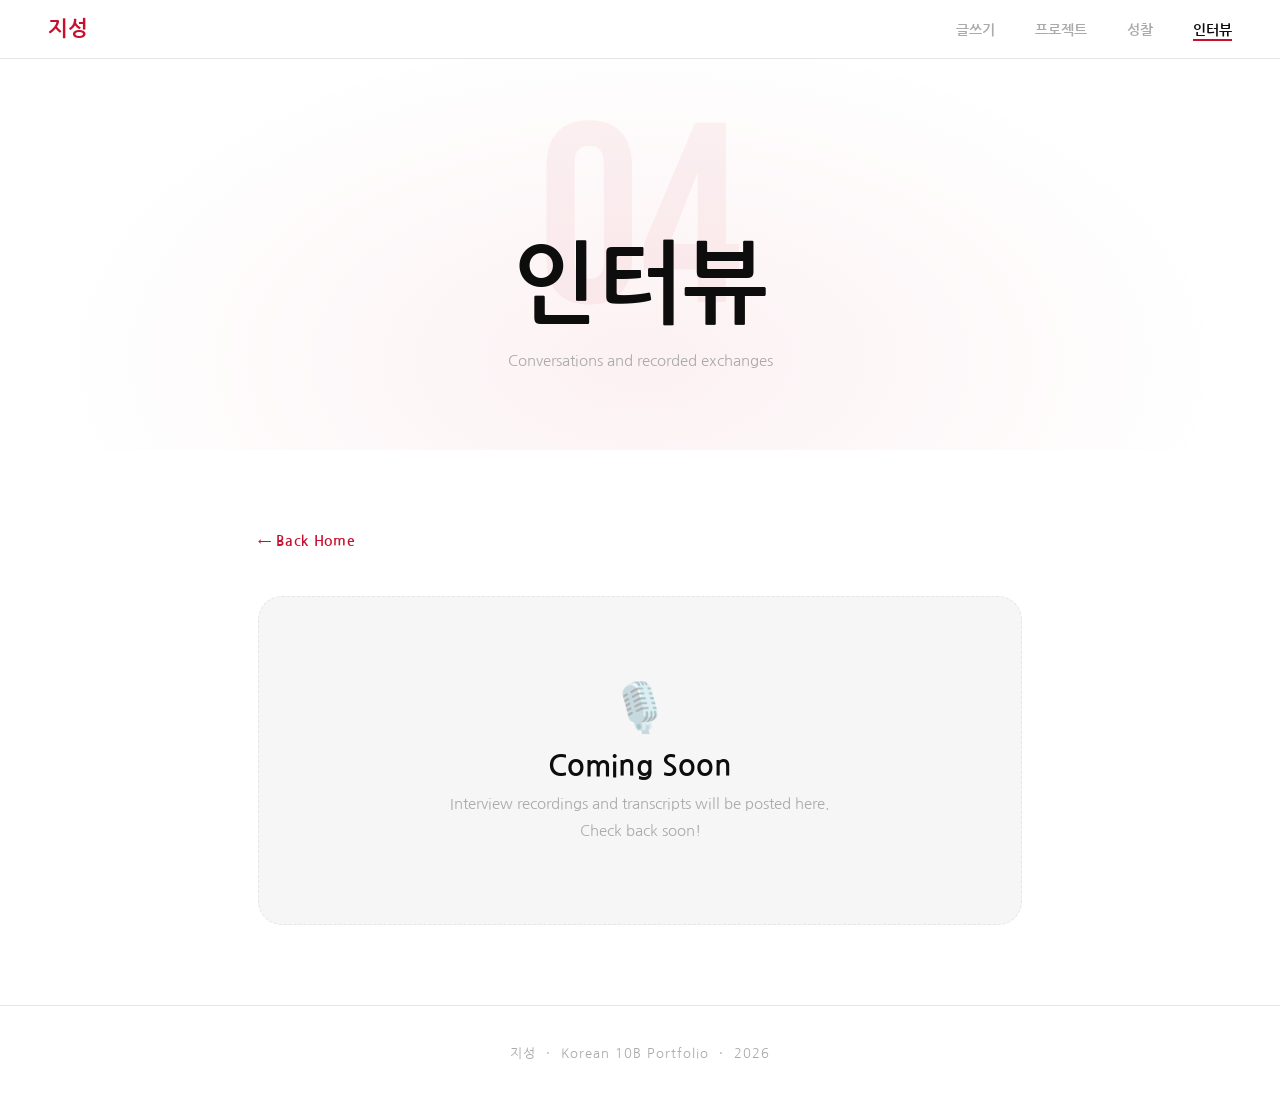
<file: interviews.html>
<!DOCTYPE html>
<html lang="ko">
<head>
  <meta charset="UTF-8" />
  <meta name="viewport" content="width=device-width, initial-scale=1.0" />
  <title>Interviews — Jiseong</title>
  <link rel="stylesheet" href="page-template.css" />
</head>
<body>
  <nav class="navbar">
    <a href="index.html" class="nav-logo">지성</a>
    <ul class="nav-links">
      <li><a href="writings.html">글쓰기</a></li>
      <li><a href="projects.html">프로젝트</a></li>
      <li><a href="reflection.html">성찰</a></li>
      <li><a href="interviews.html" class="active">인터뷰</a></li>
    </ul>
    <button class="hamburger" onclick="this.previousElementSibling.classList.toggle('open')">&#9776;</button>
  </nav>

  <section class="page-hero">
    <div class="page-hero-bg"></div>
    <div class="page-num">04</div>
    <h1 class="page-title">인터뷰</h1>
    <p class="page-sub">Conversations and recorded exchanges</p>
  </section>

  <div class="placeholder-section">
    <a href="index.html" class="back-link">← Back Home</a>
    <div class="placeholder-box">
      <div class="ph-icon">🎙️</div>
      <h3>Coming Soon</h3>
      <p>Interview recordings and transcripts will be posted here.<br />Check back soon!</p>
    </div>
  </div>

  <footer class="footer">
    <p>지성 &nbsp;·&nbsp; Korean 10B Portfolio &nbsp;·&nbsp; 2026</p>
  </footer>
</body>
</html>
</file>
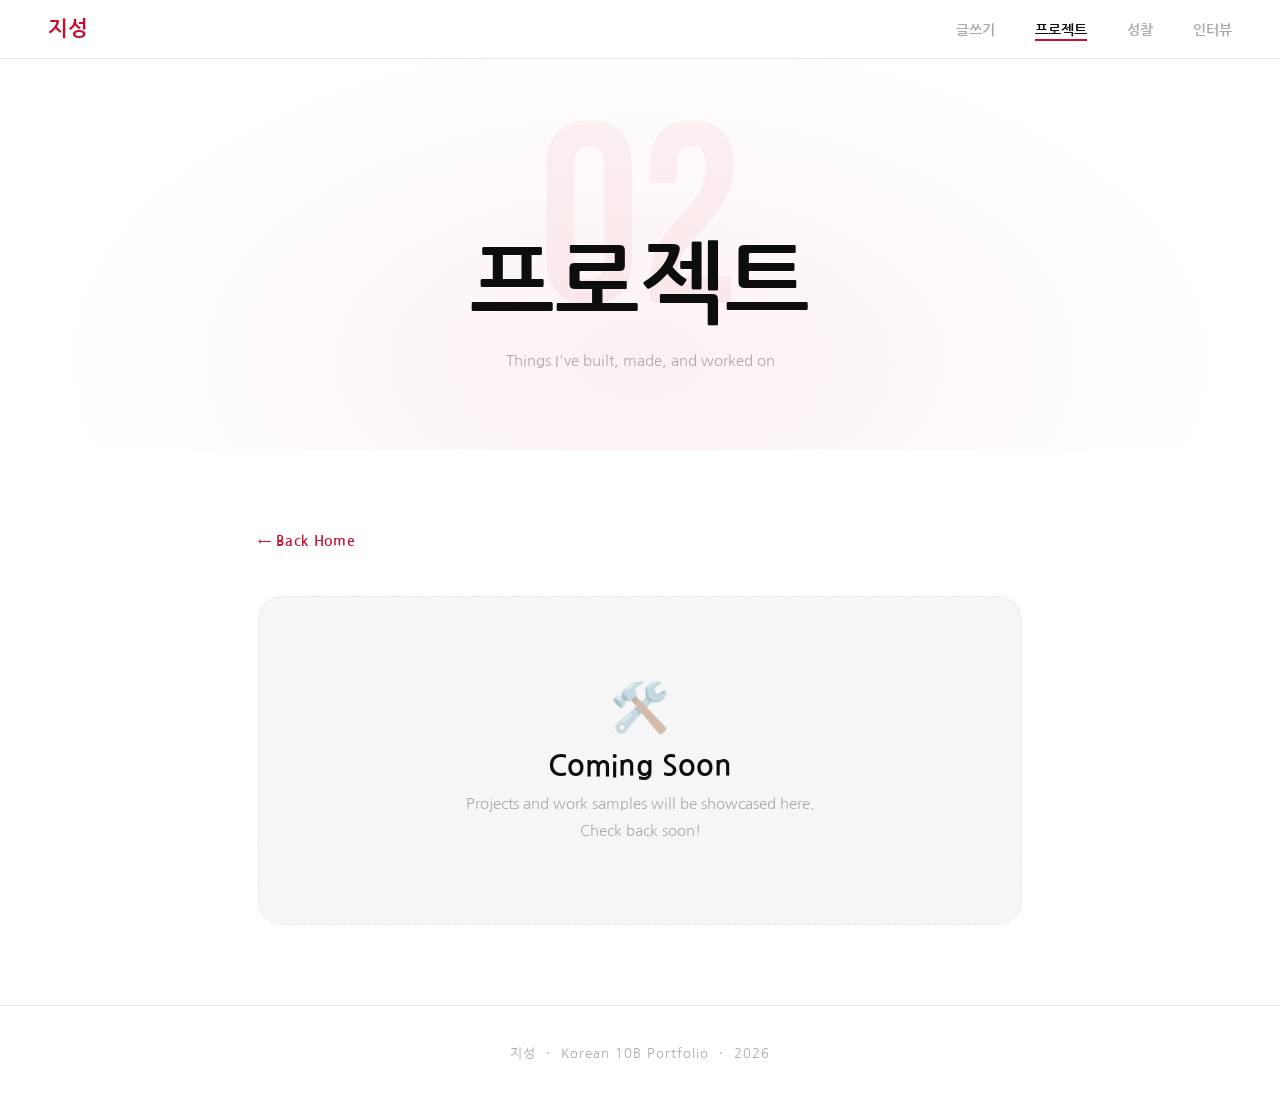
<file: projects.html>
<!DOCTYPE html>
<html lang="ko">
<head>
  <meta charset="UTF-8" />
  <meta name="viewport" content="width=device-width, initial-scale=1.0" />
  <title>Projects — Jiseong</title>
  <link rel="stylesheet" href="page-template.css" />
</head>
<body>
  <nav class="navbar">
    <a href="index.html" class="nav-logo">지성</a>
    <ul class="nav-links">
      <li><a href="writings.html">글쓰기</a></li>
      <li><a href="projects.html" class="active">프로젝트</a></li>
      <li><a href="reflection.html">성찰</a></li>
      <li><a href="interviews.html">인터뷰</a></li>
    </ul>
    <button class="hamburger" onclick="this.previousElementSibling.classList.toggle('open')">&#9776;</button>
  </nav>

  <section class="page-hero">
    <div class="page-hero-bg"></div>
    <div class="page-num">02</div>
    <h1 class="page-title">프로젝트</h1>
    <p class="page-sub">Things I've built, made, and worked on</p>
  </section>

  <div class="placeholder-section">
    <a href="index.html" class="back-link">← Back Home</a>
    <div class="placeholder-box">
      <div class="ph-icon">🛠️</div>
      <h3>Coming Soon</h3>
      <p>Projects and work samples will be showcased here.<br />Check back soon!</p>
    </div>
  </div>

  <footer class="footer">
    <p>지성 &nbsp;·&nbsp; Korean 10B Portfolio &nbsp;·&nbsp; 2026</p>
  </footer>
</body>
</html>
</file>
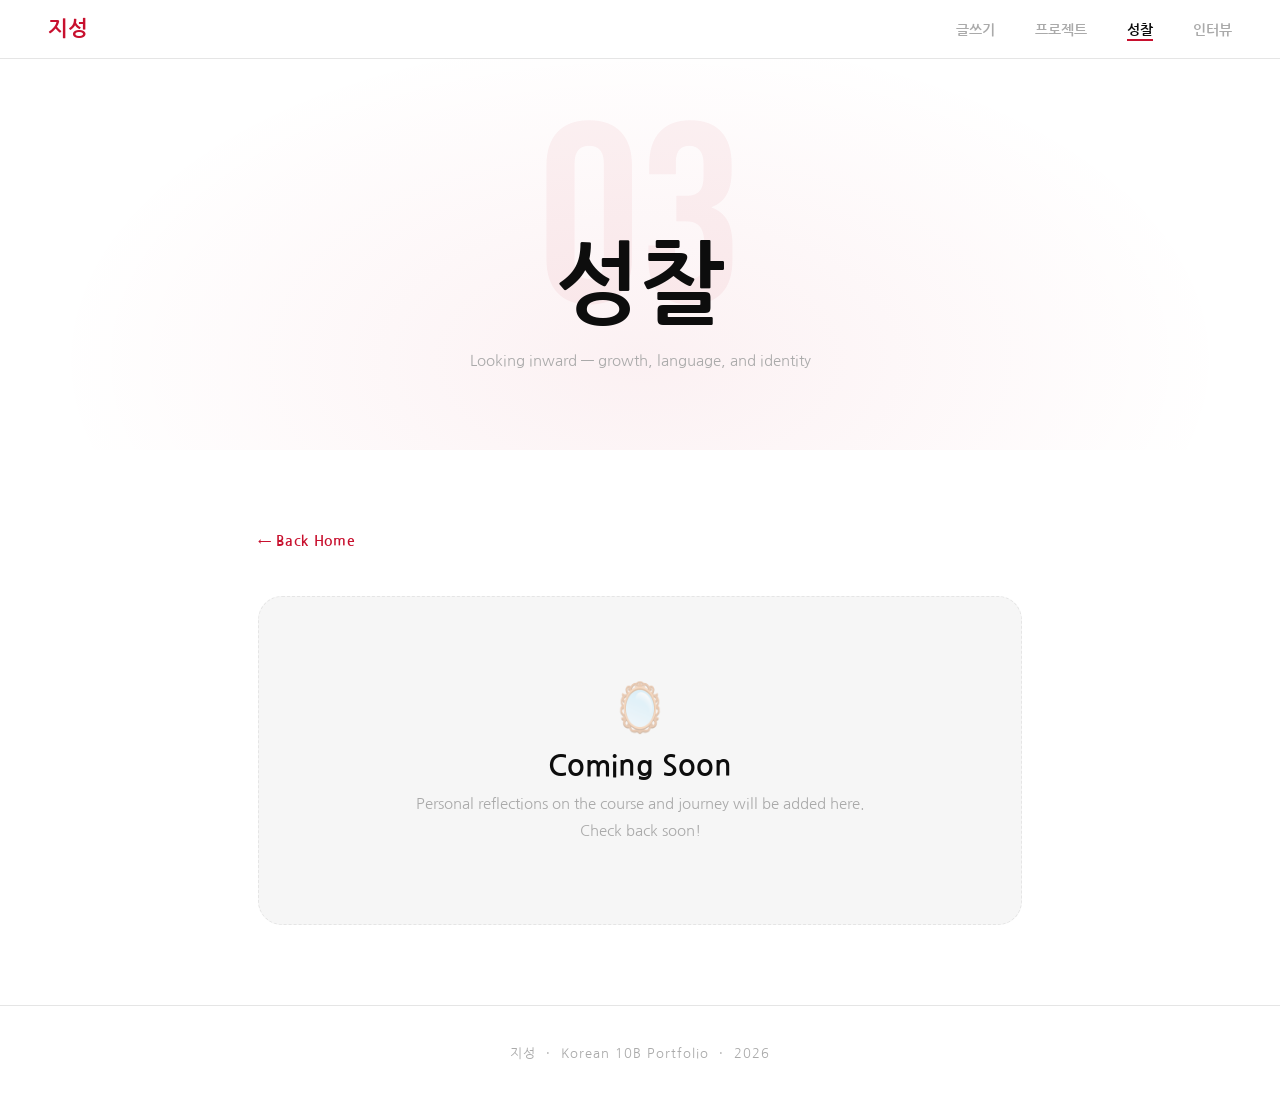
<file: reflection.html>
<!DOCTYPE html>
<html lang="ko">
<head>
  <meta charset="UTF-8" />
  <meta name="viewport" content="width=device-width, initial-scale=1.0" />
  <title>Reflection — Jiseong</title>
  <link rel="stylesheet" href="page-template.css" />
</head>
<body>
  <nav class="navbar">
    <a href="index.html" class="nav-logo">지성</a>
    <ul class="nav-links">
      <li><a href="writings.html">글쓰기</a></li>
      <li><a href="projects.html">프로젝트</a></li>
      <li><a href="reflection.html" class="active">성찰</a></li>
      <li><a href="interviews.html">인터뷰</a></li>
    </ul>
    <button class="hamburger" onclick="this.previousElementSibling.classList.toggle('open')">&#9776;</button>
  </nav>

  <section class="page-hero">
    <div class="page-hero-bg"></div>
    <div class="page-num">03</div>
    <h1 class="page-title">성찰</h1>
    <p class="page-sub">Looking inward — growth, language, and identity</p>
  </section>

  <div class="placeholder-section">
    <a href="index.html" class="back-link">← Back Home</a>
    <div class="placeholder-box">
      <div class="ph-icon">🪞</div>
      <h3>Coming Soon</h3>
      <p>Personal reflections on the course and journey will be added here.<br />Check back soon!</p>
    </div>
  </div>

  <footer class="footer">
    <p>지성 &nbsp;·&nbsp; Korean 10B Portfolio &nbsp;·&nbsp; 2026</p>
  </footer>
</body>
</html>
</file>
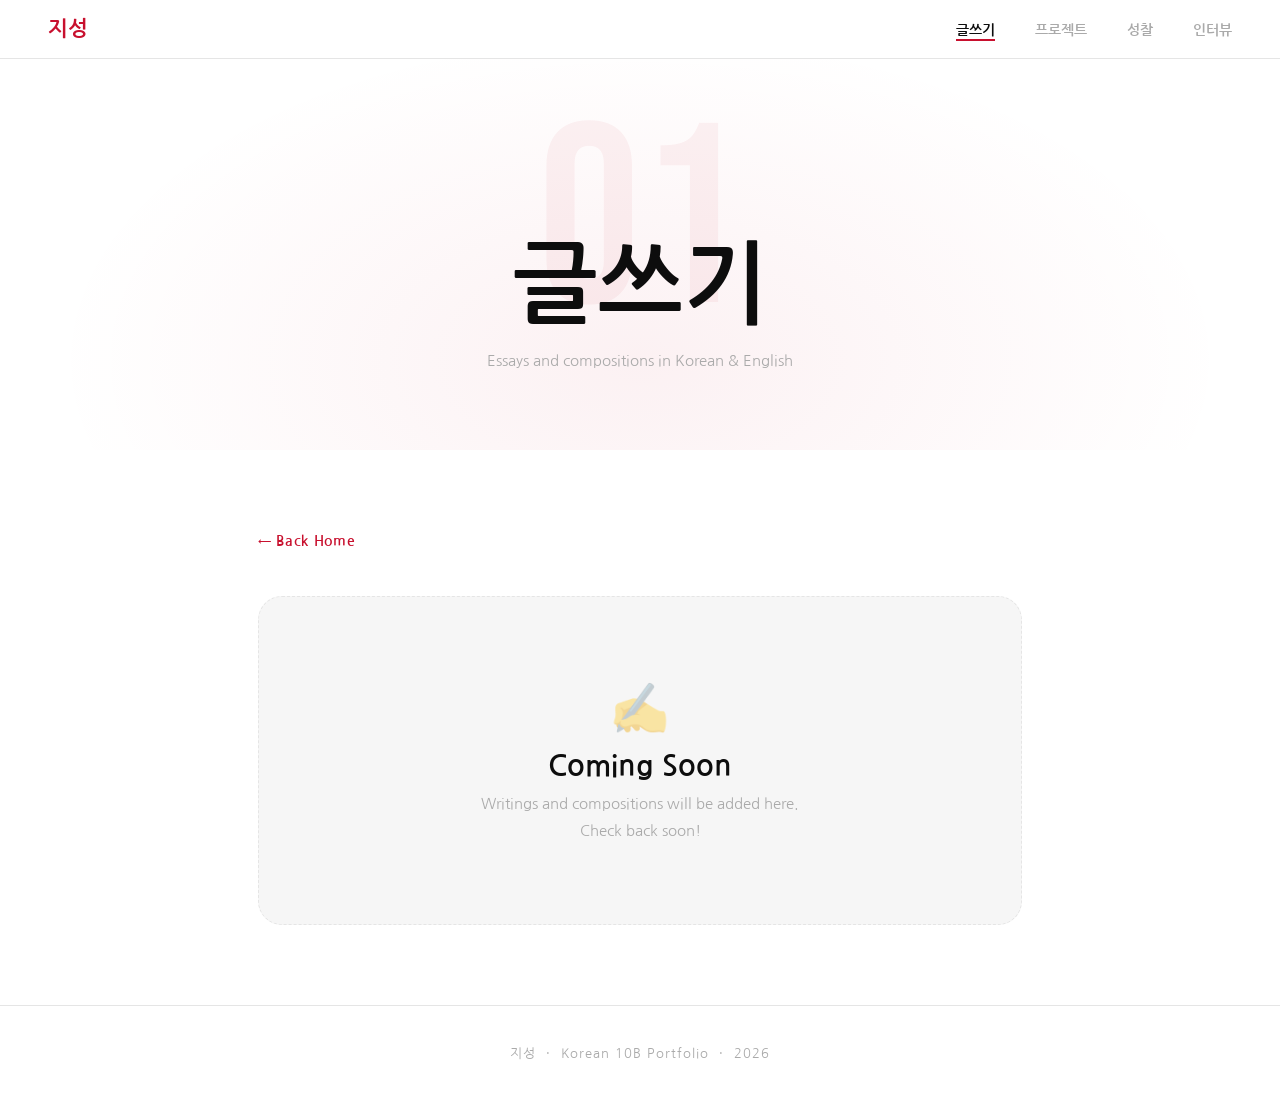
<file: writings.html>
<!DOCTYPE html>
<html lang="ko">
<head>
  <meta charset="UTF-8" />
  <meta name="viewport" content="width=device-width, initial-scale=1.0" />
  <title>Writings — Jiseong</title>
  <link rel="stylesheet" href="page-template.css" />
</head>
<body>
  <nav class="navbar">
    <a href="index.html" class="nav-logo">지성</a>
    <ul class="nav-links">
      <li><a href="writings.html" class="active">글쓰기</a></li>
      <li><a href="projects.html">프로젝트</a></li>
      <li><a href="reflection.html">성찰</a></li>
      <li><a href="interviews.html">인터뷰</a></li>
    </ul>
    <button class="hamburger" onclick="this.previousElementSibling.classList.toggle('open')">&#9776;</button>
  </nav>

  <section class="page-hero">
    <div class="page-hero-bg"></div>
    <div class="page-num">01</div>
    <h1 class="page-title">글쓰기</h1>
    <p class="page-sub">Essays and compositions in Korean &amp; English</p>
  </section>

  <div class="placeholder-section">
    <a href="index.html" class="back-link">← Back Home</a>
    <div class="placeholder-box">
      <div class="ph-icon">✍️</div>
      <h3>Coming Soon</h3>
      <p>Writings and compositions will be added here.<br />Check back soon!</p>
    </div>
  </div>

  <footer class="footer">
    <p>지성 &nbsp;·&nbsp; Korean 10B Portfolio &nbsp;·&nbsp; 2026</p>
  </footer>
</body>
</html>
</file>
<file: page-template.css>
@import url('https://fonts.googleapis.com/css2?family=Bebas+Neue&family=Inter:wght@300;400;600;700&family=Nanum+Gothic:wght@400;700&display=swap');

*, *::before, *::after { box-sizing: border-box; margin: 0; padding: 0; }

:root {
  --bg: #ffffff;
  --surface: #f6f6f6;
  --border: #e5e5e5;
  --text: #0d0d0d;
  --muted: #aaa;
  --red: #C8102E;
  --blue: #003478;
  --font-display: 'Bebas Neue', sans-serif;
  --font-body: 'Inter', sans-serif;
  --font-korean: 'Nanum Gothic', sans-serif;
}

html { scroll-behavior: smooth; }
body { background: var(--bg); color: var(--text); font-family: var(--font-body); overflow-x: hidden; }

::-webkit-scrollbar { width: 4px; }
::-webkit-scrollbar-track { background: var(--bg); }
::-webkit-scrollbar-thumb { background: var(--red); border-radius: 2px; }

/* Navbar */
.navbar {
  position: fixed;
  top: 0; left: 0; right: 0;
  z-index: 100;
  display: flex;
  align-items: center;
  justify-content: space-between;
  padding: 1.2rem 3rem;
  backdrop-filter: blur(20px);
  background: rgba(255,255,255,0.92);
  border-bottom: 1px solid var(--border);
}

.nav-logo {
  font-family: var(--font-korean);
  font-size: 1.3rem;
  font-weight: 700;
  color: var(--red);
  text-decoration: none;
}

.nav-links { list-style: none; display: flex; gap: 2.5rem; }
.nav-links a {
  color: var(--muted);
  text-decoration: none;
  font-size: 0.9rem;
  font-weight: 700;
  font-family: var(--font-korean);
  transition: color 0.2s;
  position: relative;
}
.nav-links a.active,
.nav-links a:hover { color: var(--text); }
.nav-links a::after {
  content: '';
  position: absolute;
  bottom: -4px; left: 0;
  width: 0; height: 2px;
  background: var(--red);
  transition: width 0.3s;
}
.nav-links a.active::after,
.nav-links a:hover::after { width: 100%; }

.hamburger { display: none; background: none; border: none; color: var(--text); font-size: 1.5rem; }

/* Page hero */
.page-hero {
  min-height: 50vh;
  display: flex;
  flex-direction: column;
  align-items: center;
  justify-content: flex-end;
  text-align: center;
  padding: 120px 3rem 5rem;
  position: relative;
  overflow: hidden;
}

.page-hero-bg {
  position: absolute;
  inset: 0;
  background: radial-gradient(ellipse at 50% 80%, rgba(200,16,46,0.06) 0%, transparent 65%);
}

.page-num {
  position: absolute;
  top: 50%; left: 50%;
  transform: translate(-50%, -50%);
  font-family: var(--font-display);
  font-size: clamp(8rem, 20vw, 16rem);
  color: rgba(200,16,46,0.05);
  pointer-events: none;
  user-select: none;
}

.page-title {
  font-family: var(--font-korean);
  font-size: clamp(3rem, 7vw, 6rem);
  font-weight: 700;
  color: var(--text);
  position: relative;
  z-index: 2;
  line-height: 1.1;
}

.page-sub {
  font-family: var(--font-korean);
  font-size: 0.95rem;
  color: var(--muted);
  margin-top: 1rem;
  position: relative;
  z-index: 2;
}

/* Placeholder */
.placeholder-section {
  max-width: 860px;
  margin: 5rem auto;
  padding: 0 3rem;
}

.placeholder-box {
  background: var(--surface);
  border: 1px dashed var(--border);
  border-radius: 24px;
  padding: 5rem 3rem;
  text-align: center;
  color: var(--muted);
}

.placeholder-box .ph-icon { font-size: 3rem; margin-bottom: 1rem; opacity: 0.4; }
.placeholder-box h3 {
  font-family: var(--font-korean);
  font-size: 1.8rem;
  font-weight: 700;
  color: var(--text);
  margin-bottom: 0.6rem;
}
.placeholder-box p { font-family: var(--font-korean); font-size: 0.95rem; line-height: 1.8; }

.back-link {
  display: inline-flex;
  align-items: center;
  gap: 0.5rem;
  color: var(--red);
  text-decoration: none;
  font-size: 0.85rem;
  font-weight: 700;
  font-family: var(--font-korean);
  letter-spacing: 0.05em;
  margin-bottom: 3rem;
  transition: gap 0.2s;
}
.back-link:hover { gap: 0.9rem; }

.footer {
  text-align: center;
  padding: 2.5rem;
  border-top: 1px solid var(--border);
  color: var(--muted);
  font-size: 0.8rem;
  letter-spacing: 0.08em;
  font-family: var(--font-korean);
  margin-top: 4rem;
}

@media (max-width: 768px) {
  .navbar { padding: 1rem 1.5rem; }
  .nav-links {
    display: none; flex-direction: column; gap: 1rem;
    position: absolute; top: 100%; left: 0; right: 0;
    background: rgba(255,255,255,0.98);
    padding: 1.5rem 2rem;
    border-bottom: 1px solid var(--border);
  }
  .nav-links.open { display: flex; }
  .hamburger { display: block; }
  .placeholder-section { padding: 0 1.5rem; }
  .placeholder-box { padding: 3rem 1.5rem; }
}
</file>
